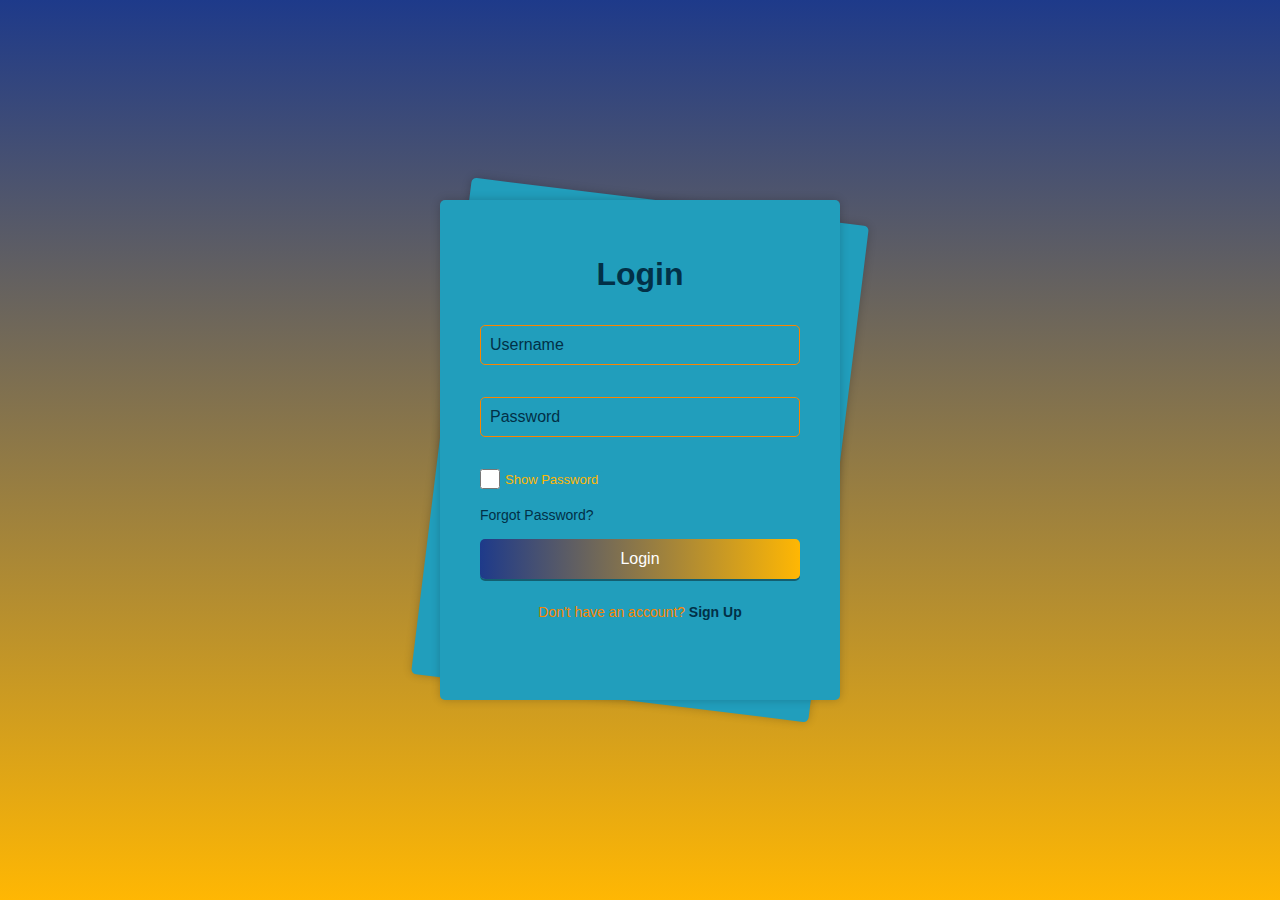
<file: SignIn.html>
<!DOCTYPE html>
<html lang="en">
<head>
    <meta charset="UTF-8">
    <meta name="viewport" content="width=device-width, initial-scale=1.0">
    <title>Document</title>
    <link rel="stylesheet" href="SignInStyle.css">
</head>
<body>
    <div class="wrapper">
       

        <div class="form-wrapper sign-up">
            <form action="#">
                <h2>Sign Up</h2>
                <div class="input-group">
                    <input type="text" required>
                    <label for="">Username</label>
                </div>
                <div class="input-group">
                    <input type="email" required>
                    <label for="">Email</label>
                </div>
                <div class="input-group">
                    <input type="password" class="password-signup" required>
                    <label for="">Password</label>
                </div>

                <div class="input-group checkbox">
                    <input type="checkbox" id="showPasswordSignUp">
                    <label  class="checkbox-label"  for="showPasswordSignUp">Show Password</label>
                </div>
               
                <button type="submit" class="btn">Sign Up</button>
                <div class="sign-link">
                    <p>Already have an account? <a href="#" class="signIn-link">Sign In</a></p>
                </div>
            </form>
        </div>

        <div class="form-wrapper sign-in">
            <form action="#">
                <h2>Login</h2>
                <div class="input-group">
                    <input type="text" required>
                    <label for="">Username</label>
                </div>
                <div class="input-group">
                    <input type="password"  class="password-signin" required>
                    <label for="">Password</label>
                </div>

                <div class="input-group checkbox">
                    <input type="checkbox" id="showPasswordSignIn">
                    <label class="checkbox-label" for="showPasswordSignIn">Show Password</label>
                </div>

                <div class="forget-pass">
                    <a href="#">Forgot Password?</a>
                </div>
                <button type="submit" class="btn">Login</button>
                <div class="sign-link">
                    <p>Don't have an account? <a href="#" class="signUp-link">Sign Up</a></p>
                </div>
            </form>
        </div>
        
    </div>

    <script src="SignInScript.js"></script>
</body>
</html>
</file>
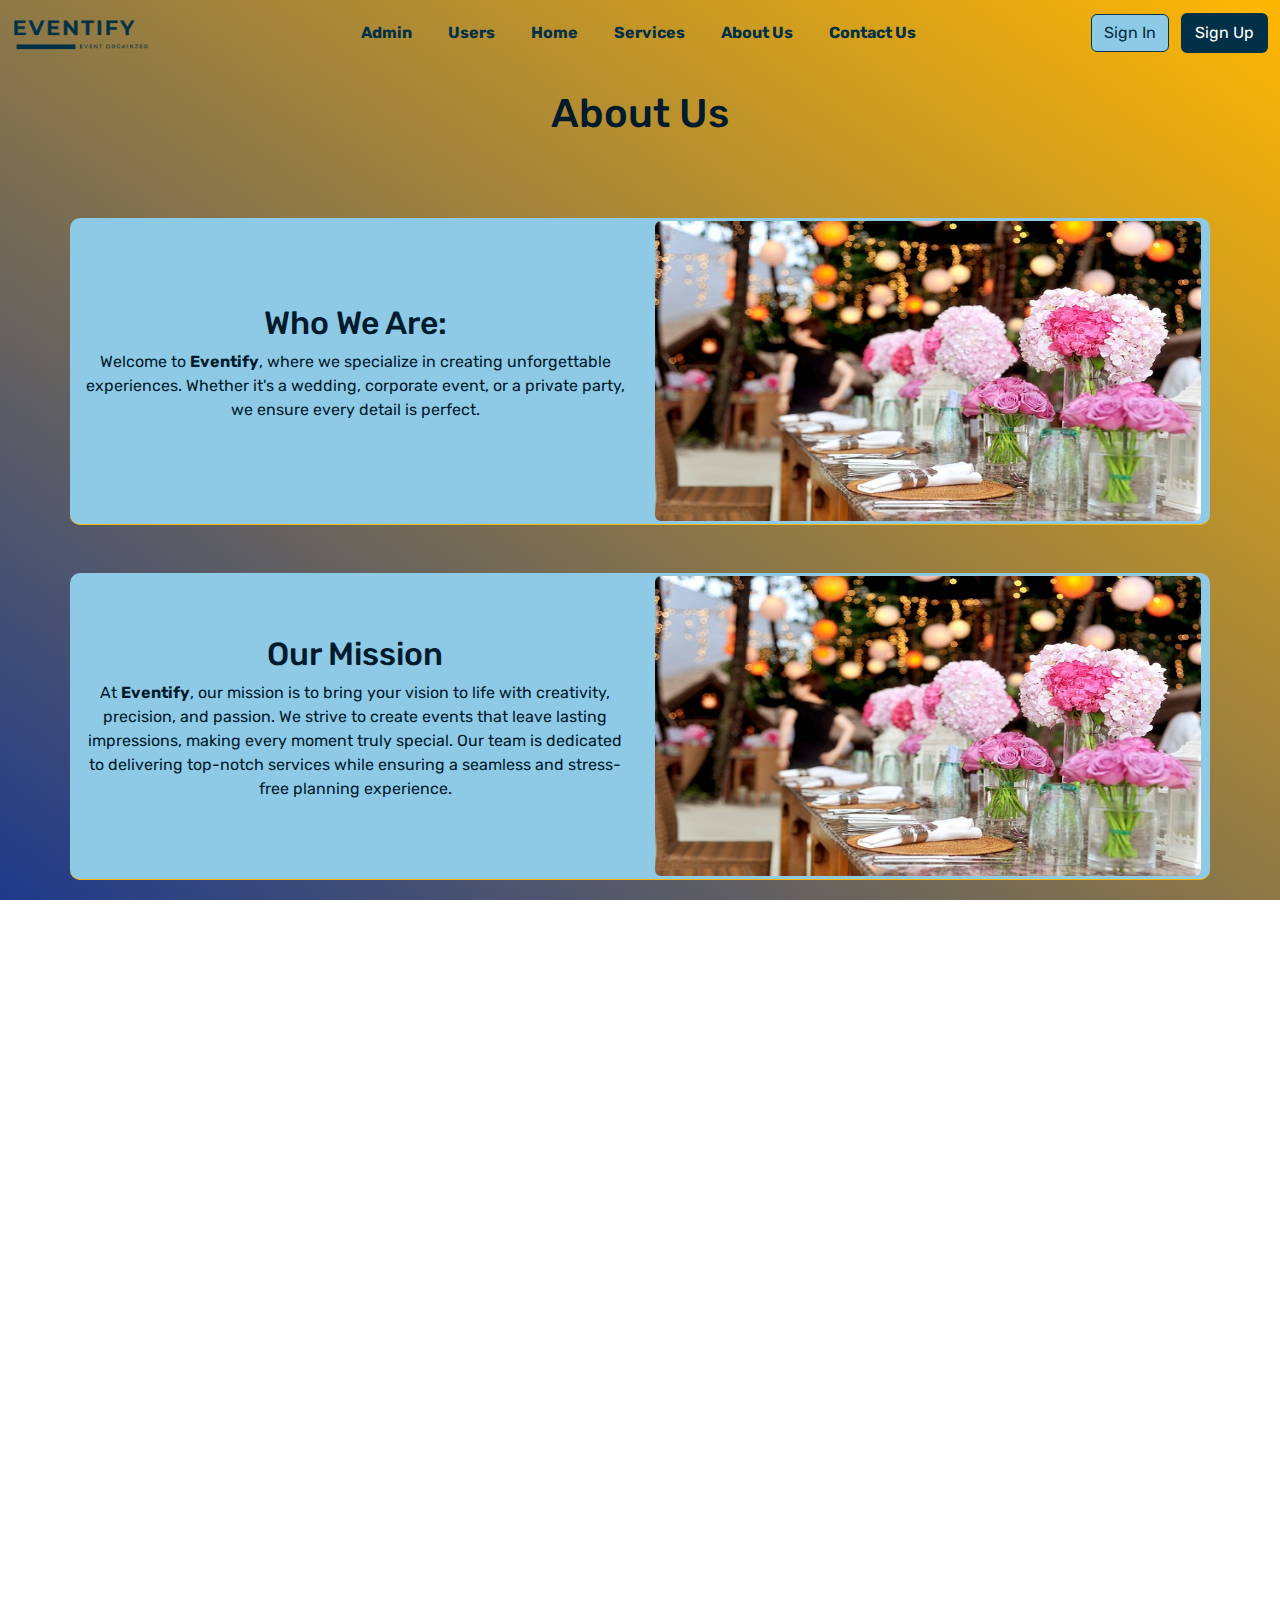
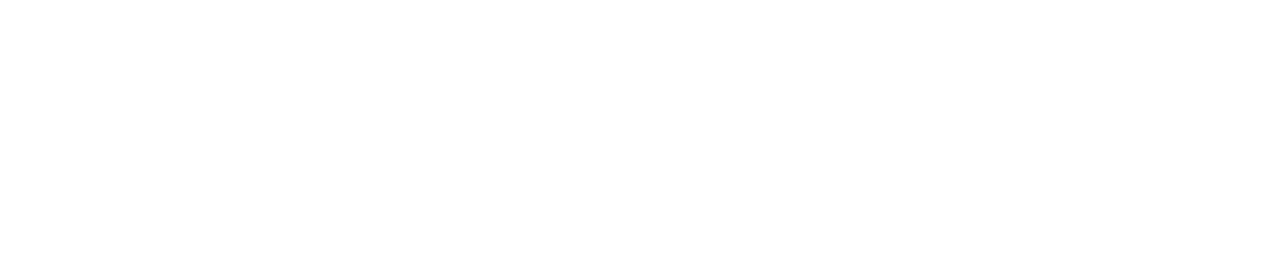
<file: About Us/aboutUs.html>
<!DOCTYPE html>
<html lang="en">
<head>
    <meta charset="UTF-8">
    <meta name="viewport" content="width=device-width, initial-scale=1.0">
    <title>About Us</title>
    <link rel="stylesheet" href="https://fonts.googleapis.com/css?family=Sofia">
    <link href="https://fonts.googleapis.com/css2?family=Rubik:wght@400;500;700&display=swap" rel="stylesheet">
    <link href="https://cdn.jsdelivr.net/npm/bootstrap@5.3.0/dist/css/bootstrap.min.css" rel="stylesheet">
    <link rel="stylesheet" href="/About Us/aboutUs.css">
    
</head>
<body>

    <nav class="navbar navbar-expand-lg custom-navbar">
        <div class="container-fluid">
            <!-- Logo -->
            <a class="navbar-brand" href="#">
                <img src="/images/logo-removebg-preview.png" alt="Logo" class="img-fluid nav_logo" style="max-height: 50px;">
            </a>
    
            <!-- Toggle Button -->
            <button class="navbar-toggler" type="button" data-bs-toggle="collapse" data-bs-target="#navbarNav">
                <span class="navbar-toggler-icon"></span>
            </button>
    
            <!-- Navbar Content -->
            <div class="collapse navbar-collapse" id="navbarNav">
                <ul class="navbar-nav mx-auto">  <!-- Centering Links -->
                    <li class="nav-item"><a class="nav-link" href="/Admin/admin.html">Admin</a></li>
                    <li class="nav-item"><a class="nav-link" href="#">Users</a></li>
                    <li class="nav-item"><a class="nav-link" href="/Homepage/index.html">Home</a></li>
                    <li class="nav-item"><a class="nav-link" href="#">Services</a></li>
                    <li class="nav-item"><a class="nav-link" href="/About Us/aboutUs.html">About Us</a></li>
                    <li class="nav-item"><a class="nav-link" href="/Contact us/contactUS.html">Contact Us</a></li>
                </ul>
    
                <!-- Buttons -->
                <div>
                    <a href="/Sign-in/SignIn.html#sign-in" class="btn custom-btn-1 me-2">Sign In</a>
                    <a href="/Sign-in/SignIn.html#sign-up" class="btn custom-btn-2">Sign Up</a>
                </div>
            </div>
        </div>
    </nav>


    <header class="text-center py-4">
        <h1>About Us</h1>
    </header>
    
    <section class="container my-5">
        <div class="row align-items-center text-center">
            <div class="col-md-6 ">
                <h2>Who We Are:</h2>
                <p>Welcome to <strong>Eventify</strong>, where we specialize in creating unforgettable experiences. Whether it's a wedding, corporate event, or a private party, we ensure every detail is perfect.</p>
            </div>
            <div class="col-md-6 ">
                <img src="/images/event planner about us.jpg" alt="Event Planning" class="img-fluid rounded img">
            </div>
        </div>
    </section>


    <section class="container my-5 text-center">
        <div class="row align-items-center text-center">
            <div class="col-md-6 ">
                <h2>Our Mission</h2>
                <p>At <strong>Eventify</strong>, our mission is to bring your vision to life with creativity, precision, and passion. We strive to create events that leave lasting impressions, making every moment truly special. Our team is dedicated to delivering top-notch services while ensuring a seamless and stress-free planning experience.</p>
            </div>

            <div class="col-md-6 ">
                <img src="/images/event planner about us.jpg" alt="Event Planning" class="img-fluid rounded img">
            </div>
        </div>
    </section>
    
    <section class="py-5">
        <div class="container text-center">
            <h2>Our Services</h2>
            <div class="row mt-4">
                <div class="col-md-4">
                    <h4>Weddings</h4>
                    <p>We create dream weddings with elegant decor and seamless planning.</p>
                </div>
                <div class="col-md-4">
                    <h4>Corporate Events</h4>
                    <p>Professional and engaging corporate event management services.</p>
                </div>
                <div class="col-md-4">
                    <h4>Private Parties</h4>
                    <p>From birthdays to anniversaries, we make every moment special.</p>
                </div>
            </div>
        </div>
    </section>
    
    <section class="container my-5 text-center">
        <h2>Meet Our Team</h2>
        <div class="row mt-4">
            <div class="col-md-4 team-member">
                <img src="/images/founder.jpg" class="img-fluid rounded-circle" alt="Founder">
                <h4>Jack</h4>
                <p>Founder & Lead Planner</p>
            </div>
            <div class="col-md-4 team-member">
                <img src="/images/director.jpg" class="img-fluid rounded-circle" alt="Creative Director">
                <h4>Jane Doe</h4>
                <p>Creative Director</p>
            </div>
            <div class="col-md-4 team-member">
                <img src="/images/head.jpg" class="img-fluid rounded-circle" alt="Operations Head">
                <h4>John Smith</h4>
                <p>Operations Head</p>
            </div>
        </div>
    </section>
    
    


    <footer class="footer">
        <div class="footer-container">
            <div class="footer-section about">
                <h2>About Us</h2>
                <p>We provide top-notch event planning services to make your special moments unforgettable.</p>
            </div>
            <div class="footer-section quick-links">
                <h2>Quick Links</h2>
                <ul>
                    <li><a href="/Homepage/index.html">Home</a></li>
                    <li><a href="#">Services</a></li>
                    <li><a href="/Contact us/contactUS.html">Contact</a></li>
                </ul>
            </div>
            <div class="footer-section contact">
                <h2>Contact Us</h2>
                <p>Email: info@yourevent.com</p>
                <p>Phone: +123 456 789</p>
                <p>Location: Your City, Country</p>
            </div>
            <div class="footer-section social footer-links">
                <h2 >Follow Us</h2>
                <a href="#"><img src="/images/el--facebook.png" alt="Facebook"></a>
                <a href="#"><img src="/images/line-md--twitter-x-alt.png" alt="Twitter"></a>
                <a href="#"><img src="/images/ri--instagram-line.png" alt="Instagram"></a>
                <a href="#"><img src="/images/teenyicons--linkedin-outline.png" alt="LinkedIn"></a>
            </div>
        </div>
        <div class="footer-bottom">
            <p>&copy; 2025 Your Event | All Rights Reserved.</p>
        </div>
    </footer>


    
    <script src="https://cdn.jsdelivr.net/npm/bootstrap@5.3.0/dist/js/bootstrap.bundle.min.js"></script>
</body>
</html>
</file>
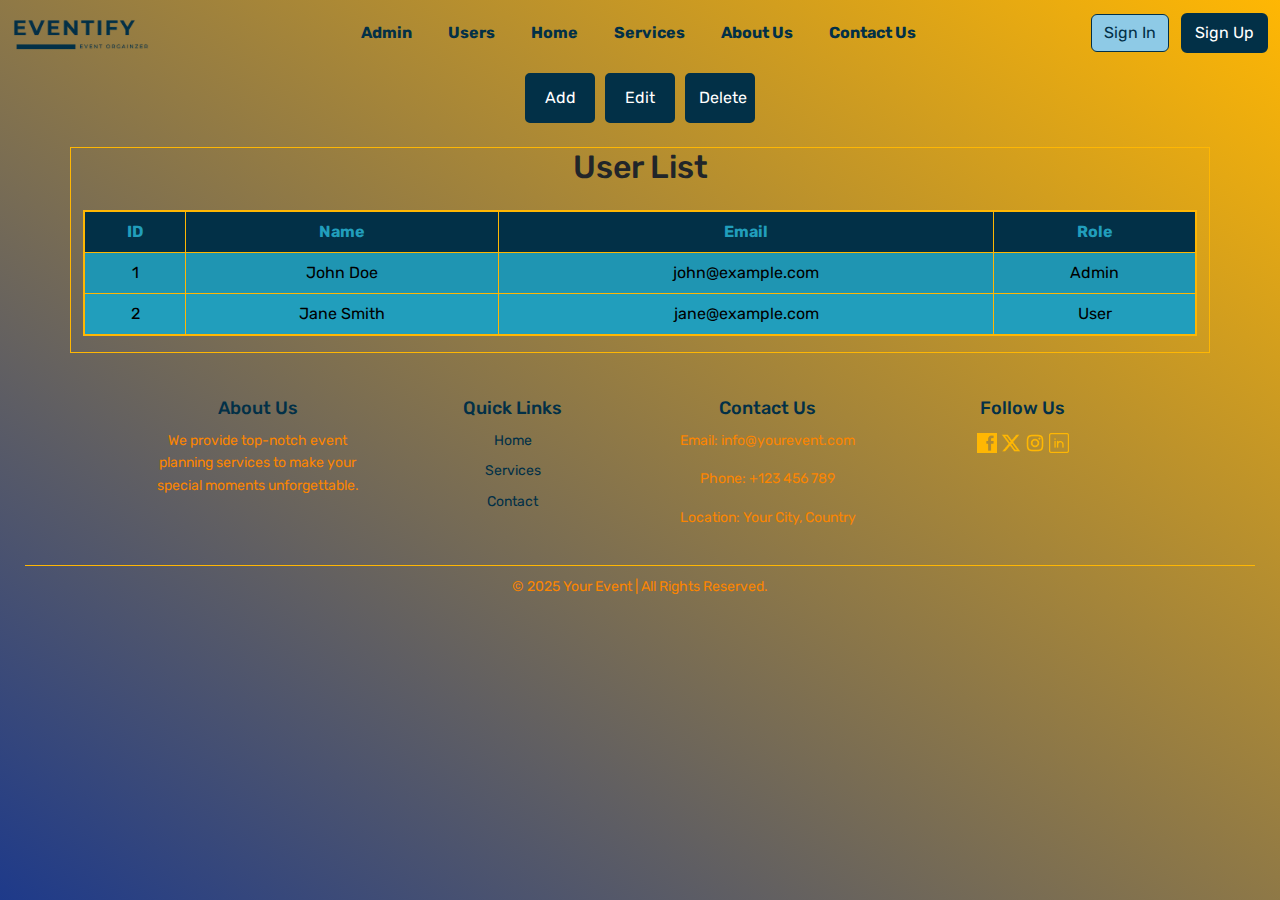
<file: Admin/admin.html>
<!DOCTYPE html>
<html lang="en">
<head>
    <meta charset="UTF-8">
    <meta name="viewport" content="width=device-width, initial-scale=1.0">
    <title>Admin</title>
    <link rel="stylesheet" href="https://fonts.googleapis.com/css?family=Sofia">
    <link href="https://fonts.googleapis.com/css2?family=Rubik:wght@400;500;700&display=swap" rel="stylesheet">
    <link href="https://cdn.jsdelivr.net/npm/bootstrap@5.3.0/dist/css/bootstrap.min.css" rel="stylesheet">
    <link rel="stylesheet" href="/Admin/adminStyle.css">
</head>
<body>
    <nav class="navbar navbar-expand-lg custom-navbar">
        <div class="container-fluid">
            <!-- Logo -->
            <a class="navbar-brand" href="#">
                <img src="/images/logo-removebg-preview.png" alt="Logo" class="img-fluid nav_logo" style="max-height: 50px;">
            </a>
    
            <!-- Toggle Button -->
            <button class="navbar-toggler" type="button" data-bs-toggle="collapse" data-bs-target="#navbarNav">
                <span class="navbar-toggler-icon"></span>
            </button>
    
            <!-- Navbar Content -->
            <div class="collapse navbar-collapse" id="navbarNav">
                <ul class="navbar-nav mx-auto">  <!-- Centering Links -->
                    <li class="nav-item"><a class="nav-link" href="/Admin/admin.html">Admin</a></li>
                    <li class="nav-item"><a class="nav-link" href="#">Users</a></li>
                    <li class="nav-item"><a class="nav-link" href="/Homepage/index.html">Home</a></li>
                    <li class="nav-item"><a class="nav-link" href="#">Services</a></li>
                    <li class="nav-item"><a class="nav-link" href="/About Us/aboutUs.html">About Us</a></li>
                    <li class="nav-item"><a class="nav-link" href="/Contact us/contactUS.html">Contact Us</a></li>
                </ul>
    
                <!-- Buttons -->
                <div>
                    <a href="/Sign-in/SignIn.html#sign-in" class="btn custom-btn-1 me-2">Sign In</a>
                    <a href="/Sign-in/SignIn.html#sign-up" class="btn custom-btn-2">Sign Up</a>
                </div>
            </div>
        </div>
    </nav>

    <div class="buttons">
        <button class="addUser btn btn-primary" data-bs-toggle="modal" data-bs-target="#addUserModal">Add</button>
        <button class="addUser btn btn-primary" data-bs-toggle="modal" data-bs-target="#editUserModal">Edit</button>
        <button class="addUser btn btn-primary" data-bs-toggle="modal" data-bs-target="#deleteUserModal">Delete</button>
    </div>
    <div class="container mt-4">
        <h2 class="text-center mb-4">User List</h2>
        <div class="table-responsive">
            <table class="table table-bordered table-striped text-center">
                <thead>
                    <tr>
                        <th>ID</th>
                        <th>Name</th>
                        <th>Email</th>
                        <th>Role</th>
                    </tr>
                </thead>
                <tbody>
                    <tr>
                        <td>1</td>
                        <td>John Doe</td>
                        <td>john@example.com</td>
                        <td>Admin</td>
                    </tr>
                    <tr>
                        <td>2</td>
                        <td>Jane Smith</td>
                        <td>jane@example.com</td>
                        <td>User</td>
                    </tr>
                </tbody>
            </table>
        </div>
    </div>
    


    <!-- Bootstrap Modal -->
    <div class="modal fade" id="addUserModal" tabindex="-1" aria-labelledby="addUserModalLabel" aria-hidden="true">
        <div class="modal-dialog">
            <div class="modal-content">
                <div class="modal-header">
                    <h5 class="modal-title" id="addUserModalLabel">Add User</h5>
                    <button type="button" class="btn-close" data-bs-dismiss="modal" aria-label="Close"></button>
                </div>
                <div class="modal-body">
                    <form>
                        <div class="mb-3">
                            <label for="name" class="form-label">Name</label>
                            <input type="text" class="form-control" id="name" required>
                        </div>
                        <div class="mb-3">
                            <label for="email" class="form-label">Email</label>
                            <input type="email" class="form-control" id="email" required>
                        </div>
                        <div class="mb-3">
                            <label for="role" class="form-label">Role</label>
                            <input type="text" class="form-control" id="role" required>
                        </div>
                        <button type="submit" class="btn btn-success w-100">Submit</button>
                    </form>
                </div>
            </div>
        </div>
    </div>


    <div class="modal fade" id="editUserModal" tabindex="-1" aria-labelledby="addUserModalLabel" aria-hidden="true">
        <div class="modal-dialog">
            <div class="modal-content">
                <div class="modal-header">
                    <h5 class="modal-title" id="addUserModalLabel">Edit User</h5>
                    <button type="button" class="btn-close" data-bs-dismiss="modal" aria-label="Close"></button>
                </div>
                <div class="modal-body">
                    <form>
                        <div class="mb-3">
                            <label for="name" class="form-label">Name</label>
                            <input type="text" class="form-control" id="name" required>
                        </div>
                        <div class="mb-3">
                            <label for="email" class="form-label">Email</label>
                            <input type="email" class="form-control" id="email" required>
                        </div>
                        <div class="mb-3">
                            <label for="role" class="form-label">Role</label>
                            <input type="text" class="form-control" id="role" required>
                        </div>
                        <button type="submit" class="btn btn-success w-100">Submit</button>
                    </form>
                </div>
            </div>
        </div>
    </div>


    
    <div class="modal fade" id="deleteUserModal" tabindex="-1" aria-labelledby="deleteUserModalLabel" aria-hidden="true">
        <div class="modal-dialog">
            <div class="modal-content">
                <div class="modal-header">
                    <h5 class="modal-title" id="deleteUserModalLabel">Delete User</h5>
                    <button type="button" class="btn-close" data-bs-dismiss="modal" aria-label="Close"></button>
                </div>
                <div class="modal-body">
                    <form>
                        <div class="mb-3">
                            <label for="userId" class="form-label">User ID</label>
                            <input type="text" class="form-control" id="userId" required>
                        </div>
                        <button type="submit" class="btn btn-danger w-100">Delete</button>
                    </form>
                </div>
            </div>
        </div>
    </div>





    <footer class="footer">
        <div class="footer-container">
            <div class="footer-section about">
                <h2>About Us</h2>
                <p>We provide top-notch event planning services to make your special moments unforgettable.</p>
            </div>
            <div class="footer-section quick-links">
                <h2>Quick Links</h2>
                <ul>
                    <li><a href="/Homepage/index.html">Home</a></li>
                    <li><a href="#">Services</a></li>
                    <li><a href="/Contact us/contactUS.html">Contact</a></li>
                </ul>
            </div>
            <div class="footer-section contact">
                <h2>Contact Us</h2>
                <p>Email: info@yourevent.com</p>
                <p>Phone: +123 456 789</p>
                <p>Location: Your City, Country</p>
            </div>
            <div class="footer-section social footer-links">
                <h2 >Follow Us</h2>
                <a href="#"><img src="/images/el--facebook.png" alt="Facebook"></a>
                <a href="#"><img src="/images/line-md--twitter-x-alt.png" alt="Twitter"></a>
                <a href="#"><img src="/images/ri--instagram-line.png" alt="Instagram"></a>
                <a href="#"><img src="/images/teenyicons--linkedin-outline.png" alt="LinkedIn"></a>
            </div>
        </div>
        <div class="footer-bottom">
            <p>&copy; 2025 Your Event | All Rights Reserved.</p>
        </div>
    </footer>


    <script src="https://cdn.jsdelivr.net/npm/bootstrap@5.3.0/dist/js/bootstrap.bundle.min.js"></script>

</body>
</html>
</file>
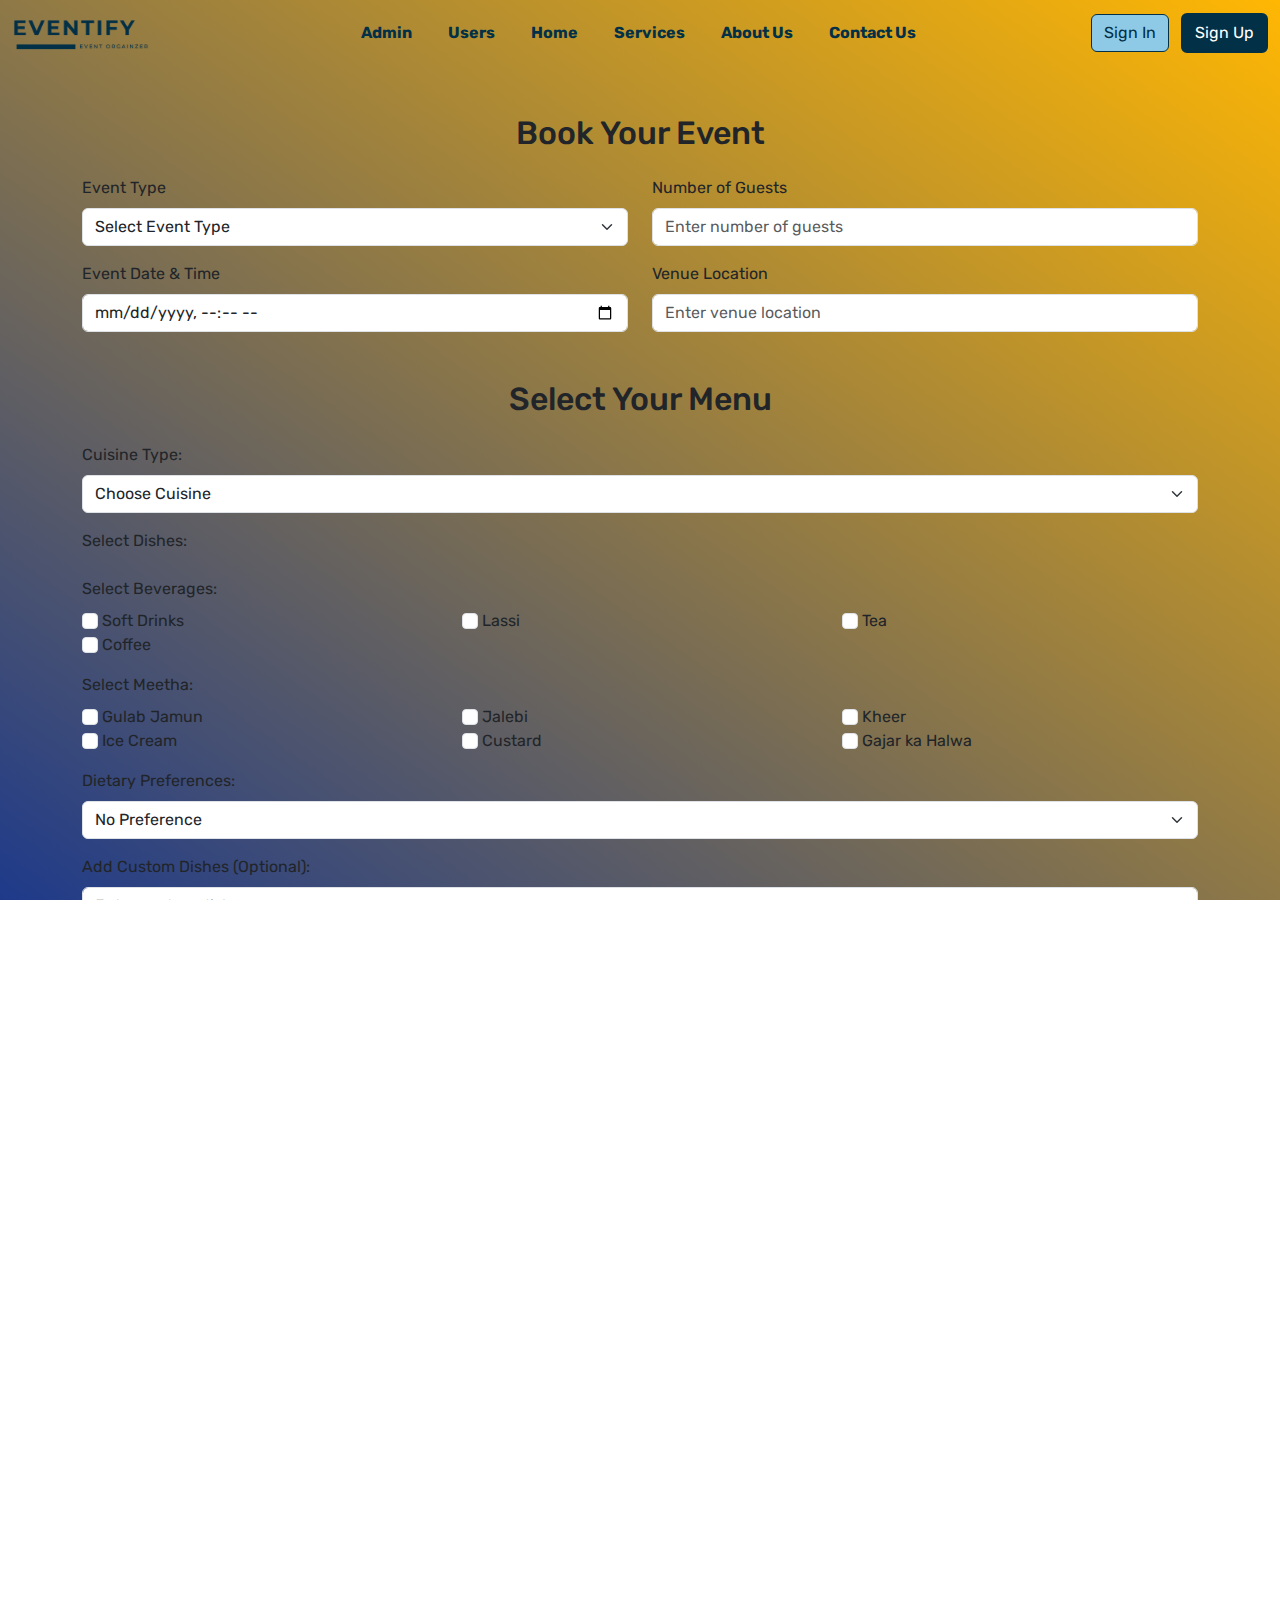
<file: Booking/booking.html>
<!DOCTYPE html>
<html lang="en">
<head>
    <meta charset="UTF-8">
    <meta name="viewport" content="width=device-width, initial-scale=1.0">
    <title>Booking</title>
    <link rel="stylesheet" href="https://fonts.googleapis.com/css?family=Sofia">
    <link href="https://fonts.googleapis.com/css2?family=Rubik:wght@400;500;700&display=swap" rel="stylesheet">
    <link href="https://cdn.jsdelivr.net/npm/bootstrap@5.3.0/dist/css/bootstrap.min.css" rel="stylesheet">
    <link rel="stylesheet" href="booking.css">
</head>
<body>
    <nav class="navbar navbar-expand-lg custom-navbar">
        <div class="container-fluid">
            <!-- Logo -->
            <a class="navbar-brand" href="#">
                <img src="/images/logo-removebg-preview.png" alt="Logo" class="img-fluid nav_logo" style="max-height: 50px;">
            </a>
    
            <!-- Toggle Button -->
            <button class="navbar-toggler" type="button" data-bs-toggle="collapse" data-bs-target="#navbarNav">
                <span class="navbar-toggler-icon"></span>
            </button>
    
            <!-- Navbar Content -->
            <div class="collapse navbar-collapse" id="navbarNav">
                <ul class="navbar-nav mx-auto">  <!-- Centering Links -->
                    <li class="nav-item"><a class="nav-link" href="/Admin/admin.html">Admin</a></li>
                    <li class="nav-item"><a class="nav-link" href="#">Users</a></li>
                    <li class="nav-item"><a class="nav-link" href="/Homepage/index.html">Home</a></li>
                    <li class="nav-item"><a class="nav-link" href="#">Services</a></li>
                    <li class="nav-item"><a class="nav-link" href="/About Us/aboutUs.html">About Us</a></li>
                    <li class="nav-item"><a class="nav-link" href="/Contact us/contactUS.html">Contact Us</a></li>
                </ul>
    
                <!-- Buttons -->
                <div>
                    <a href="/Sign-in/SignIn.html#sign-in" class="btn custom-btn-1 me-2">Sign In</a>
                    <a href="/Sign-in/SignIn.html#sign-up" class="btn custom-btn-2">Sign Up</a>
                </div>
            </div>
        </div>
    </nav>


    <section class="container my-5">
        <h2 class="text-center mb-4">Book Your Event</h2>
        <form>
            <div class="row mb-3">
                <!-- Event Type -->
                <div class="col-md-6">
                    <label for="eventType" class="form-label">Event Type</label>
                    <select class="form-select" id="eventType" required>
                        <option value="" selected disabled>Select Event Type</option>
                        <option value="wedding">Wedding</option>
                        <option value="birthday">Birthday Party</option>
                        <option value="corporate">Corporate Event</option>
                        <option value="concert">Concert</option>
                    </select>
                </div>
                
                <!-- Number of Guests -->
                <div class="col-md-6">
                    <label for="guests" class="form-label">Number of Guests</label>
                    <input type="number" class="form-control" id="guests" placeholder="Enter number of guests" required>
                </div>
            </div>
    
            <div class="row mb-3">
                <!-- Date & Time -->
                <div class="col-md-6">
                    <label for="eventDate" class="form-label">Event Date & Time</label>
                    <input type="datetime-local" class="form-control" id="eventDate" required>
                </div>
    
                <!-- Venue Location -->
                <div class="col-md-6">
                    <label for="venue" class="form-label">Venue Location</label>
                    <input type="text" class="form-control" id="venue" placeholder="Enter venue location" required>
                </div>
            </div>
        </form>
    </section>
    

    <section class="container my-5">
        <h2 class="text-center mb-4">Select Your Menu</h2>
    
        <!-- Cuisine Type Selection -->
        <div class="mb-3">
            <label for="cuisineType" class="form-label">Cuisine Type:</label>
            <select id="cuisineType" class="form-select" onchange="updateMenuOptions()">
                <option value="">Choose Cuisine</option>
                <option value="pakistani">Pakistani</option>
                <option value="continental">Continental</option>
                <option value="bbq">BBQ</option>
                <option value="fast-food">Fast Food</option>
            </select>
        </div>
    
        <!-- Dish Selection Grid (3 Columns) -->
        <div class="mb-3">
            <label class="form-label">Select Dishes:</label>
            <div id="dishOptions" class="row"></div>
        </div>
    
        <!-- Beverages Selection (3 Columns) -->
        <div class="mb-3">
            <label class="form-label">Select Beverages:</label>
            <div class="row">
                <div class="col-md-4">
                    <input type="checkbox" class="form-check-input" id="softDrinks">
                    <label class="form-check-label" for="softDrinks">Soft Drinks</label>
                </div>
                <div class="col-md-4">
                    <input type="checkbox" class="form-check-input" id="lassi">
                    <label class="form-check-label" for="lassi">Lassi</label>
                </div>
                <div class="col-md-4">
                    <input type="checkbox" class="form-check-input" id="tea">
                    <label class="form-check-label" for="tea">Tea</label>
                </div>
                <div class="col-md-4">
                    <input type="checkbox" class="form-check-input" id="coffee">
                    <label class="form-check-label" for="coffee">Coffee</label>
                </div>
            </div>
        </div>
    
        <!-- Meetha (Desserts) Selection (3 Columns) -->
        <div class="mb-3">
            <label class="form-label">Select Meetha:</label>
            <div class="row">
                <div class="col-md-4">
                    <input type="checkbox" class="form-check-input" id="gulabJamun">
                    <label class="form-check-label" for="gulabJamun">Gulab Jamun</label>
                </div>
                <div class="col-md-4">
                    <input type="checkbox" class="form-check-input" id="jalebi">
                    <label class="form-check-label" for="jalebi">Jalebi</label>
                </div>
                <div class="col-md-4">
                    <input type="checkbox" class="form-check-input" id="kheer">
                    <label class="form-check-label" for="kheer">Kheer</label>
                </div>
                <div class="col-md-4">
                    <input type="checkbox" class="form-check-input" id="iceCream">
                    <label class="form-check-label" for="iceCream">Ice Cream</label>
                </div>
                <div class="col-md-4">
                    <input type="checkbox" class="form-check-input" id="custard">
                    <label class="form-check-label" for="custard">Custard</label>
                </div>
                <div class="col-md-4">
                    <input type="checkbox" class="form-check-input" id="gajarKaHalwa">
                    <label class="form-check-label" for="gajarKaHalwa">Gajar ka Halwa</label>
                </div>
            </div>
        </div>
    
        <!-- Dietary Preferences -->
        <div class="mb-3">
            <label class="form-label">Dietary Preferences:</label>
            <select id="dietaryPreferences" class="form-select">
                <option value="none">No Preference</option>
                <option value="veg">Vegetarian</option>
                <option value="non-veg">Non-Vegetarian</option>
                <option value="halal">Halal</option>
            </select>
        </div>
    
        <!-- Custom Menu Input -->
        <div class="mb-3">
            <label for="customMenu" class="form-label">Add Custom Dishes (Optional):</label>
            <input type="text" id="customMenu" class="form-control" placeholder="Enter custom dish...">
        </div>
    
    </section>
    

    <section class="container my-5">
        <h2 class="text-center mb-4">Seating Arrangement</h2>
    
        <!-- Male & Female Guest Count -->
        <div class="row mb-3">
            <div class="col-md-6">
                <label for="maleCount" class="form-label">Male Guests:</label>
                <input type="number" id="maleCount" class="form-control" min="0" placeholder="Enter number of male guests">
            </div>
            <div class="col-md-6">
                <label for="femaleCount" class="form-label">Female Guests:</label>
                <input type="number" id="femaleCount" class="form-control" min="0" placeholder="Enter number of female guests">
            </div>
        </div>
    
        <!-- Seating Layout Selection -->
        <div class="mb-3">
            <label class="form-label">Seating Layout:</label>
            <div class="row">
                <div class="col-md-4">
                    <input type="radio" class="form-check-input" name="seatingLayout" id="roundTables">
                    <label class="form-check-label" for="roundTables">Round Tables</label>
                </div>
                <div class="col-md-4">
                    <input type="radio" class="form-check-input" name="seatingLayout" id="longTables">
                    <label class="form-check-label" for="longTables">Long Banquet Tables</label>
                </div>
                <div class="col-md-4">
                    <input type="radio" class="form-check-input" name="seatingLayout" id="stageSeating">
                    <label class="form-check-label" for="stageSeating">Stage & Audience Seating</label>
                </div>
            </div>
        </div>
    
        <!-- Special Arrangements -->
        <div class="mb-3">
            <label class="form-label">Special Arrangements:</label>
            <div class="row">
                <div class="col-md-4">
                    <input type="checkbox" class="form-check-input" id="vipArea">
                    <label class="form-check-label" for="vipArea">VIP Area</label>
                </div>
                <div class="col-md-4">
                    <input type="checkbox" class="form-check-input" id="familyArea">
                    <label class="form-check-label" for="familyArea">Family Section</label>
                </div>
                <div class="col-md-4">
                    <input type="checkbox" class="form-check-input" id="kidsZone">
                    <label class="form-check-label" for="kidsZone">Kids Zone</label>
                </div>
            </div>
        </div>
    
    </section>
    
   
    

    <footer class="footer">
        <div class="footer-container">
            <div class="footer-section about">
                <h2>About Us</h2>
                <p>We provide top-notch event planning services to make your special moments unforgettable.</p>
            </div>
            <div class="footer-section quick-links">
                <h2>Quick Links</h2>
                <ul>
                    <li><a href="/Homepage/index.html">Home</a></li>
                    <li><a href="#">Services</a></li>
                    <li><a href="/Contact us/contactUS.html">Contact</a></li>
                </ul>
            </div>
            <div class="footer-section contact">
                <h2>Contact Us</h2>
                <p>Email: info@yourevent.com</p>
                <p>Phone: +123 456 789</p>
                <p>Location: Your City, Country</p>
            </div>
            <div class="footer-section social footer-links">
                <h2 >Follow Us</h2>
                <a href="#"><img src="/images/el--facebook.png" alt="Facebook"></a>
                <a href="#"><img src="/images/line-md--twitter-x-alt.png" alt="Twitter"></a>
                <a href="#"><img src="/images/ri--instagram-line.png" alt="Instagram"></a>
                <a href="#"><img src="/images/teenyicons--linkedin-outline.png" alt="LinkedIn"></a>
            </div>
        </div>
        <div class="footer-bottom">
            <p>&copy; 2025 Your Event | All Rights Reserved.</p>
        </div>
    </footer>


    <!-- Bootstrap JS -->
    <script src="https://cdn.jsdelivr.net/npm/bootstrap@5.3.0/dist/js/bootstrap.bundle.min.js"></script>
     <!-- JavaScript to Change Dishes Based on Cuisine -->
     <script>
        function updateMenuOptions() {
            const cuisine = document.getElementById("cuisineType").value;
            const dishOptionsDiv = document.getElementById("dishOptions");
            dishOptionsDiv.innerHTML = ""; // Clear previous options
    
            let dishes = [];
    
            if (cuisine === "pakistani") {
                dishes = ["Biryani", "Qorma", "Nihari", "Karahi", "Paya", "Haleem" ,"Fish" , "Chicken Pakora" ];
            } else if (cuisine === "continental") {
                dishes = ["Pasta", "Steak", "Grilled Chicken", "Salad", "Lasagna", "Soup"];
            } else if (cuisine === "bbq") {
                dishes = ["Tikka", "Malai Boti", "Seekh Kebab", "Chapli Kebab", "Behari Boti", "Grilled Fish"];
            } else if (cuisine === "fast-food") {
                dishes = ["Burger", "Pizza", "Fries", "Shawarma", "Hot Dog", "Sandwich"];
            }
    
            dishes.forEach(dish => {
                const col = document.createElement("div");
                col.className = "col-md-4 mb-2"; // 3 items per row
    
                const checkbox = document.createElement("input");
                checkbox.type = "checkbox";
                checkbox.className = "form-check-input";
                checkbox.id = dish.toLowerCase().replace(" ", "-");
    
                const label = document.createElement("label");
                label.className = "form-check-label ms-2";
                label.htmlFor = checkbox.id;
                label.textContent = dish;
    
                col.appendChild(checkbox);
                col.appendChild(label);
    
                dishOptionsDiv.appendChild(col);
            });
        }
    </script>
</body>
</html>
</file>
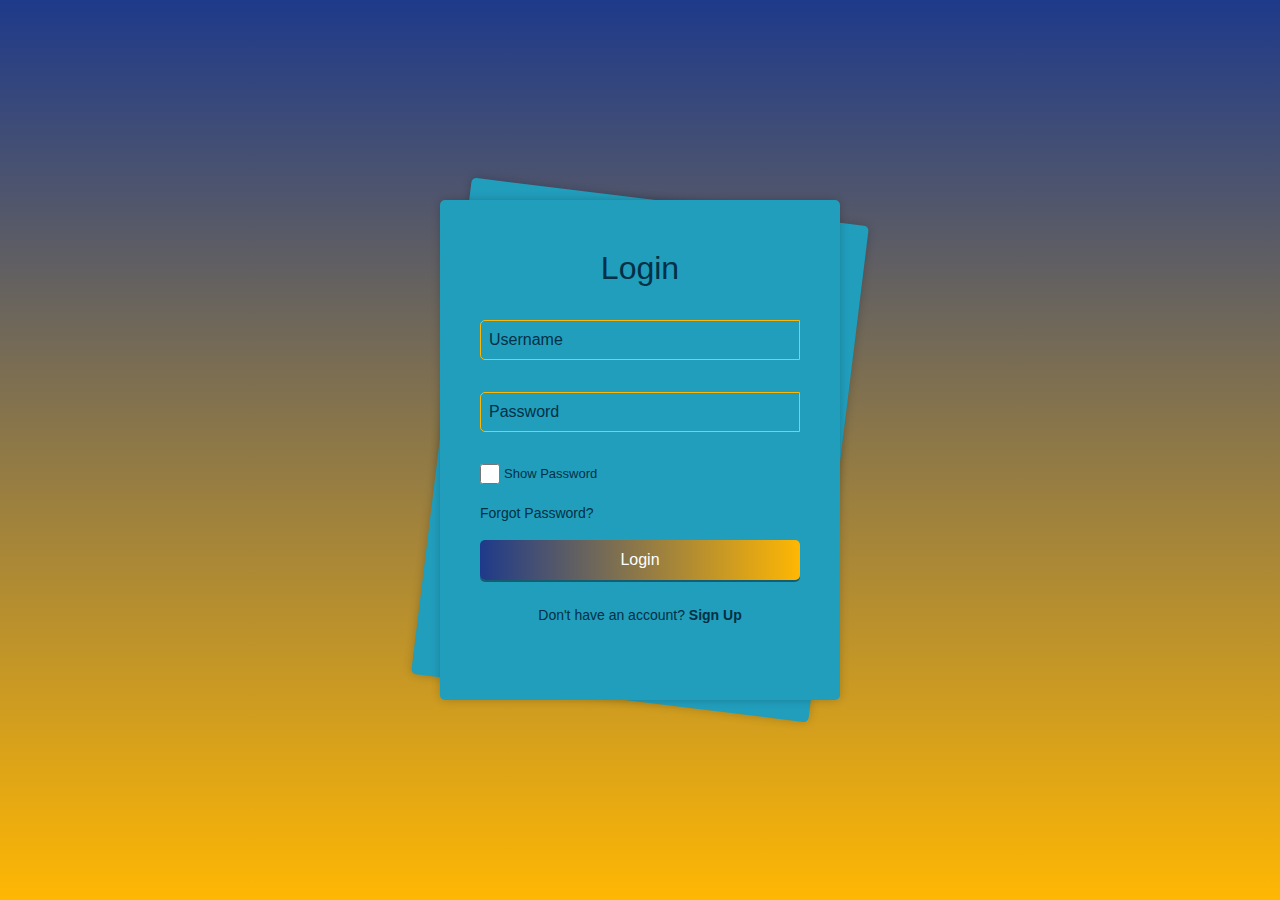
<file: Sign-in/SignIn.html>
<!DOCTYPE html>
<html lang="en">
<head>
    <meta charset="UTF-8">
    <meta name="viewport" content="width=device-width, initial-scale=1.0">
    <title>Login & Signup</title>
    <link href="https://cdn.jsdelivr.net/npm/bootstrap@5.3.0/dist/css/bootstrap.min.css" rel="stylesheet">
    <link rel="stylesheet" href="SignInStyle.css">
</head>
<body>
    <div class="wrapper">
        <div class="form-wrapper sign-up" id="sign-up">
            <form action="#">
                <h2>Sign Up</h2>
                <div class="input-group">
                    <input type="text" required>
                    <label for="">Username</label>
                </div>
                <div class="input-group">
                    <input type="email" required>
                    <label for="">Email</label>
                </div>
                <div class="input-group">
                    <input type="password" class="password-signup" required>
                    <label for="">Password</label>
                </div>

                <div class="input-group checkbox">
                    <input type="checkbox" id="showPasswordSignUp">
                    <label  class="checkbox-label"  for="showPasswordSignUp">Show Password</label>
                </div>
               
                <button type="submit" class="btn">Sign Up</button>
                <div class="sign-link">
                    <p>Already have an account? <a href="#" class="signIn-link">Sign In</a></p>
                </div>
            </form>
        </div>

        <div class="form-wrapper sign-in" id="sign-in">
            <form action="#">
                <h2>Login</h2>
                <div class="input-group">
                    <input type="text" required>
                    <label for="">Username</label>
                </div>
                <div class="input-group">
                    <input type="password"  class="password-signin" required>
                    <label for="">Password</label>
                </div>

                <div class="input-group checkbox">
                    <input type="checkbox" id="showPasswordSignIn">
                    <label class="checkbox-label" for="showPasswordSignIn">Show Password</label>
                </div>

                <div class="forget-pass">
                    <a href="#">Forgot Password?</a>
                </div>
                <button type="submit" class="btn">Login</button>
                <div class="sign-link">
                    <p>Don't have an account? <a href="#" class="signUp-link">Sign Up</a></p>
                </div>
            </form>
        </div>
        
    </div>

    <script src="SignInScript.js"></script>
</body>
</html>
</file>
<file: SignInStyle.css>
* {
    margin: 0;
    padding: 0;
    box-sizing: border-box;
    font-family: 'Segoe UI', Tahoma, Geneva, Verdana, sans-serif;
}

body {
    display: flex;
    justify-content: center;
    align-items: center;
    min-height: 100vh;
    background: linear-gradient(to bottom, #1E3A8A, #ffb703);
    overflow: hidden;
}

.wrapper {
    position: relative;
    width: 400px;
    height: 500px;
}

.form-wrapper {
    position: absolute;
    top: 0;
    left: 0;
    display: flex;
    justify-content: center;
    align-items: center;
    width: 100%;
    height: 100%;
    background: #219ebc;
    box-shadow: 0 0 10px rgba(0, 0, 0, 0.2);
    border-radius: 5px;
}

.wrapper.animate-signI .form-wrapper.sign-in {
    transform: rotate(7deg);
    animation: animateRotate 0.7s ease-in-out forwards;
    animation-delay: 0.3s;
}

.wrapper.animate-signIn .form-wrapper.sign-in {
    animation: animateSignIn 1.5s ease-in-out forwards;
}

@keyframes animateSignIn {
    0% {
        transform: translateX(0);
    }
    50% {
        transform: translateX(-500px);
    }
    100% {
        transform: translateX(0) rotate(7deg);
    }
}

.wrapper .form-wrapper.sign-up {
    transform: rotate(7deg);
}

.wrapper.animate-signIn .form-wrapper.sign-up {
    animation: animateRotate 0.7s ease-in-out forwards;
    animation-delay: 0.3s;
}

@keyframes animateRotate {
    0% {
        transform: rotate(7deg);
    }

    100% {
        transform: rotate(0);
        z-index: 1;
    }
}

.wrapper.animate-signUp .form-wrapper.sign-up {
    animation: animateSignUp 1.5s ease-in-out forwards;
}

@keyframes animateSignUp {
    0% {
        transform: translateX(0);
        z-index: 1;
    }
    50% {
        transform: translateX(500px);
    }
    100% {
        transform: translateX(0) rotate(7deg);
    }
}

h2 {
    font-size: 32px;
    color: #023047;
    text-align: center;
}

.input-group {
    position: relative;
    width: 320px;
    margin: 32px 0;
}

.input-group label {
    position: absolute;
    top: 50%;
    left: 5px;
    transform: translateY(-50%);
    font-size: 16px;
    color: #023047;
    padding: 0 5px;
    pointer-events: none;
    transition: 0.5s;
}

.input-group input {
    width: 100%;
    height: 40px;
    font-size: 16px;
    color: #023047;
    padding: 0 10px;
    background: transparent;
    border: 1px solid #fb8500;
    outline: none;
    border-radius: 5px;
}

.input-group input:focus ~ label,
.input-group input:valid ~ label {
    top: 0;
    font-size: 13px;
    background-color: #219ebc;
}

.forget-pass {
    margin: -15px 0 15px;
}

.forget-pass a {
    color: #023047;
    font-size: 14px;
    text-decoration: none;
}

.forget-pass a:hover {
    text-decoration: underline;
}

.btn {
    position: relative;
    top: 0;
    left: 0;
    width: 100%;
    height: 40px;
    background: linear-gradient(to right, #1E3A8A, #ffb703);
    box-shadow: 0 2px rgba(0, 0, 0, 0.4);
    font-size: 16px;
    color: #fff;
    font-weight: 500;
    cursor: pointer;
    border-radius: 5px;
    border: none;
    outline: none;
}

.sign-link {
    font-size: 14px;
    text-align: center;
    margin: 25px 0;
}

.sign-link p {
    color: #fb8500;
}

.sign-link p a {
    color: #023047;
    text-decoration: none;
    font-weight: 600;
}

.sign-link p a:hover {
    text-decoration: underline;
}


.input-group input[type="checkbox"] {
    width: 20px;
    height: 20px;
    margin-right: 10px;
    accent-color: #fb8500;
    vertical-align: middle;
    background-color: #8ecae6;
    border: 1px solid #ffb703;
}

.input-group .checkbox-label {
    font-size: 20px;
    color: #ffb703;
    left: 20px;
    margin-top: 10px;
    pointer-events: none;
    transition: 0.3s ease;
    vertical-align: middle;
}

.input-group .checkbox-label:hover {
    color: #fb8500;
}

.input-group .checkbox {
    display: flex;
    align-items: center;
    gap: 10px;
}

.input-group input[type="checkbox"]:hover {
    cursor: pointer;
}

.input-group input[type="checkbox"]:focus + label {
    color: #fb8500;
}
</file>
<file: About Us/aboutUs.css>
* {
    margin: 0;
    padding: 0;
    box-sizing: border-box;
    font-family:  'Rubik';
}

html, body {
    overflow-x: hidden;
    width: 100%;
    height: 100%;
    background: linear-gradient(to top right, #1E3A8A, #ffb703);
}
.nav_logo{
    height: 40px;
    width: auto;
}
/* Navbar Background */
.custom-navbar {
    background: transparent;
    transition: background-color 0.3s ease;
}



/* Navbar Links */
.navbar-nav .nav-link {
    position: relative;
    font-weight: bold;
    margin-left: 20px;
    color: #023047;  
    /* transition: transform 0.2s ease, color 0.3s ease; */
    transition: color 0.3s ease;
    text-decoration: none;
}

/* Hover Effect - Slightly Larger */
.navbar-nav .nav-link:hover {
    color: #011A2C;  
    transform: scale(1.05);
    background-color: #219ebc; 
    border-radius: 5px;
}

.navbar-nav .nav-link {
    transition: 0.3s ease-in-out;
}

.navbar-nav:hover .nav-link {
    filter: blur(3px); /* Blur all links */
}

.navbar-nav .nav-link:hover {
    filter: blur(0px); /* Keep hovered link clear */
    width: 100%;
}



.custom-btn-1 {
    background-color: #8ecae6 !important;  
    color:  #023047 !important;
    border: 1px solid #023047 !important;
    transition: background-color 0.3s ease, transform 0.2s ease;
}
.custom-btn-2 {
    background-color: #023047 !important;
    color: white !important;
    border: 2px solid #023047 !important;
    transition: background-color 0.3s ease, transform 0.2s ease;
}

/* Button Hover Effect */
.custom-btn-1:hover {
    background-color: #219ebc !important;
    transform: scale(1.05);
    
}
.custom-btn-2:hover {
    transform: scale(1.05);
    
}


.py-4{
    color: #011A2C;
}

.row{
    border-bottom: 1px solid #ffb703;
    border-radius: 10px;
    background-color: #8ECAE6;
}

.img{
    height: 300px;
    width: 100%;
    margin: 3px;
}

.col-md-6 h2{
    color: #011A2C;
}

.col-md-6 p{
    color: #011A2C;
}


.team-member img {
    width: 150px; 
    height: 150px; 
    object-fit: cover; 
    border-radius: 50%; 
    margin-top: 5px;
}


footer {
    background: transparent;
    color: #fb8500;
    padding: 40px 20px;
    text-align: center;
    margin: 5px;
    border-radius: 10px;
}

.footer-container {
    display: grid;
    grid-template-columns: repeat(4, 1fr);
    gap: 20px;
    max-width: 1000px;
    margin: auto;
}

.footer-section h2 {
    font-size: 18px;
    color: #023047;
    margin-bottom: 10px;
}

.footer-section p, .footer-section ul {
    font-size: 14px;
    line-height: 1.6;
    color: #fb8500;
}

.footer-section ul {
    list-style: none;
    padding: 0;
}

.footer-section ul li {
    margin-bottom: 8px;
}

.footer-section ul li a {
    color: #023047;
    text-decoration: none;
    transition: color 0.3s ease-in-out;
}

.footer-section ul li a:hover {
    color: #219ebc;
}

.footer-section .social {
    display: flex;
    flex-wrap: wrap;
    justify-content: center;
    align-items: center;
    gap: 10px;
    padding: 10px;
}

.footer-section .social a {
    flex: 0 1 40px; /* Adjusted to make icons slightly larger */
    display: flex;
    justify-content: center;
    align-items: center;
}

.footer-section .social a img {
    width: 25px;  /* Slightly increased size for better visibility */
    height: 25px;
    object-fit: contain;  /* Ensures image remains proportional */
    transition: transform 0.3s ease-in-out;
}

.footer-section .social a img:hover {
    transform: scale(1.1);  /* Hover effect to enlarge icons */
}

.footer-bottom {
    margin-top: 20px;
    border-top: 1px solid #ffb703;
    padding-top: 10px;
    font-size: 14px;
    color: #fb8500;
}
.footer-links a img {
    height: 20px;
    width: 20px;
}
.footer-links a img:hover {
    transform: scale(1.2);  /* Hover effect to enlarge icons */
   
}

/* Responsive Design */
@media (max-width: 768px) {
    .footer-container {
        grid-template-columns: repeat(2, 1fr);
    }

    .footer-section .social a {
        flex: 0 1 50px;  
    }
}

@media (max-width: 500px) {
    .footer-container {
        grid-template-columns: 1fr;
    }

    .footer-section .social a {
        flex: 0 1 60px;  
    }
}
</file>
<file: Admin/adminStyle.css>
* {
    margin: 0;
    padding: 0;
    box-sizing: border-box;
    font-family:  'Rubik';
}

html, body {
    overflow-x: hidden;
    width: 100%;
    height: 100%;
    background: linear-gradient(to top right, #1E3A8A, #ffb703);
}
.nav_logo{
    height: 40px;
    width: auto;
}
/* Navbar Background */
.custom-navbar {
    background: transparent;  /* Light blue */
    transition: background-color 0.3s ease;
}



/* Navbar Links */
.navbar-nav .nav-link {
    position: relative;
    font-weight: bold;
    margin-left: 20px;
    color: #023047;  
    /* transition: transform 0.2s ease, color 0.3s ease; */
    transition: color 0.3s ease;
    text-decoration: none;
}

/* Hover Effect - Slightly Larger */
.navbar-nav .nav-link:hover {
    color: #011A2C;  
    transform: scale(1.05);
    background-color: #219ebc; 
    border-radius: 5px;
}

.navbar-nav .nav-link {
    transition: 0.3s ease-in-out;
}

.navbar-nav:hover .nav-link {
    filter: blur(3px); /* Blur all links */
}

.navbar-nav .nav-link:hover {
    filter: blur(0px); /* Keep hovered link clear */
    width: 100%;
}



.custom-btn-1 {
    background-color: #8ecae6 !important;  
    color:  #023047 !important;
    border: 1px solid #023047 !important;
    transition: background-color 0.3s ease, transform 0.2s ease;
}
.custom-btn-2 {
    background-color: #023047 !important;
    color: white !important;
    border: 2px solid #023047 !important;
    transition: background-color 0.3s ease, transform 0.2s ease;
}

/* Button Hover Effect */
.custom-btn-1:hover {
    background-color: #219ebc !important;
    transform: scale(1.05);
    
}
.custom-btn-2:hover {
    transform: scale(1.05);
    
}

.buttons{
    display: flex;
    justify-content: center;
    height: 50px;
    width: 100%;
    gap: 10px;
    margin-top: 7px;
}

.buttons button{
    background-color: #023047 !important;  /* Dark Blue */
    color: white !important;
    border: 2px solid #023047 !important;
    transition: background-color 0.3s ease, transform 0.2s ease;
    width: 70px;
    border-radius: 5px;
}

.buttons button:hover {
    transform: scale(1.05);
    background-color: #219ebc !important;
    border: 1px solid #ffb703 !important;
}

.container{
    border: 1px solid #ffb703;
    
}

table th {
    background-color: #023047 !important;  
    color: #219ebc !important;
}

.table-bordered {
    border: 2px solid #ffb703; 
}

table td{
    background-color: #219ebc !important;
    color: #023047;
}

/* Modal Background */
.modal-content {
    background-color: #8ecae6;  /* Light blue, matching the navbar */
    border: 2px solid #ffb703;  /* Yellow border */
    border-radius: 10px;
    color: #023047;  /* Dark blue text */
    box-shadow: 0px 5px 15px rgba(0, 0, 0, 0.2);
}

/* Modal Header */
.modal-header {
    background-color: #023047;  /* Dark blue */
    color: #ffb703;  /* Yellow text */
    border-bottom: 2px solid #ffb703;
    display: flex;
    justify-content: space-between;
    align-items: center;
    padding: 15px;
}

/* Modal Title */
.modal-title {
    font-weight: bold;
    font-size: 20px;
    color: #ffb703;  /* Yellow highlight */
}

/* Close Button */
.modal-header .btn-close {
    background-color: #ffb703;
    border-radius: 50%;
    opacity: 1;
    transition: transform 0.3s ease-in-out;
}

.modal-header .btn-close:hover {
    transform: scale(1.2);
}

/* Modal Body */
.modal-body {
    background-color: #8ecae6;  /* Light blue */
    color: #023047;
    font-size: 16px;
    padding: 20px;
    border-radius: 0 0 10px 10px;
}

.modal-body input{
    background: transparent;
}

/* Modal Footer */
.modal-footer {
    background-color: #023047; 
    border-top: 2px solid #ffb703;
    padding: 15px;
    display: flex;
    justify-content: space-between;
}

/* Modal Buttons */
.modal-footer .btn {
    font-weight: bold;
    border-radius: 5px;
    padding: 10px 15px;
    background: linear-gradient(to right, #1E3A8A, #ffb703);
    transition: transform 0.2s ease-in-out, background-color 0.3s ease;
}




/* Responsive Modal */
@media (max-width: 768px) {
    .modal-content {
        width: 90%;
    }
}






footer {
    background: transparent;
    color: #fb8500;
    padding: 40px 20px;
    text-align: center;
    margin: 5px;
    border-radius: 10px;
}

.footer-container {
    display: grid;
    grid-template-columns: repeat(4, 1fr);
    gap: 20px;
    max-width: 1000px;
    margin: auto;
}

.footer-section h2 {
    font-size: 18px;
    color: #023047;
    margin-bottom: 10px;
}

.footer-section p, .footer-section ul {
    font-size: 14px;
    line-height: 1.6;
    color: #fb8500;
}

.footer-section ul {
    list-style: none;
    padding: 0;
}

.footer-section ul li {
    margin-bottom: 8px;
}

.footer-section ul li a {
    color: #023047;
    text-decoration: none;
    transition: color 0.3s ease-in-out;
}

.footer-section ul li a:hover {
    color: #219ebc;
}

.footer-section .social {
    display: flex;
    flex-wrap: wrap;
    justify-content: center;
    align-items: center;
    gap: 10px;
    padding: 10px;
}

.footer-section .social a {
    flex: 0 1 40px; /* Adjusted to make icons slightly larger */
    display: flex;
    justify-content: center;
    align-items: center;
}

.footer-section .social a img {
    width: 25px;  /* Slightly increased size for better visibility */
    height: 25px;
    object-fit: contain;  /* Ensures image remains proportional */
    transition: transform 0.3s ease-in-out;
}

.footer-section .social a img:hover {
    transform: scale(1.1);  /* Hover effect to enlarge icons */
}

.footer-bottom {
    margin-top: 20px;
    border-top: 1px solid #ffb703;
    padding-top: 10px;
    font-size: 14px;
    color: #fb8500;
}
.footer-links a img {
    height: 20px;
    width: 20px;
}
.footer-links a img:hover {
    transform: scale(1.2);  /* Hover effect to enlarge icons */
   
}

/* Responsive Design */
@media (max-width: 768px) {
    .footer-container {
        grid-template-columns: repeat(2, 1fr);
    }

    .footer-section .social a {
        flex: 0 1 50px;  
    }
}

@media (max-width: 500px) {
    .footer-container {
        grid-template-columns: 1fr;
    }

    .footer-section .social a {
        flex: 0 1 60px;  
    }
}
</file>
<file: Booking/booking.css>
* {
    margin: 0;
    padding: 0;
    box-sizing: border-box;
    font-family:  'Rubik';
}

html, body {
    overflow-x: hidden; 
    width: 100%;
    height: 100%;
    background: linear-gradient(to top right, #1E3A8A, #ffb703);


}
.nav_logo{
    height: 40px;
    width: auto;
}

.custom-navbar {
    background: transparent;  
    transition: background-color 0.3s ease;
}



/* Navbar Links */
.navbar-nav .nav-link {
    font-weight: bold;
    margin-left: 20px;
    color: #023047;  
    transition: transform 0.2s ease, color 0.3s ease;
}

/* Hover Effect - Slightly Larger */
.navbar-nav .nav-link:hover {
    color: #011A2C; 
    transform: scale(1.05);
    background-color: #219ebc; 
    border-radius: 5px;
}

.navbar-nav .nav-link {
    transition: 0.3s ease-in-out;
}

.navbar-nav:hover .nav-link {
    filter: blur(3px); /* Blur all links */
}

.navbar-nav .nav-link:hover {
    filter: blur(0px); 
    width: 100%;
}

/* Custom Buttons */
.custom-btn-1 {
    background-color: #8ecae6 !important;  
    color:  #023047 !important;
    border: 1px solid #023047 !important;
    transition: background-color 0.3s ease, transform 0.2s ease;
}
.custom-btn-2 {
    background-color: #023047 !important;  
    color: white !important;
    border: 2px solid #023047 !important;
    transition: background-color 0.3s ease, transform 0.2s ease;
}

/* Button Hover Effect */
.custom-btn-1:hover {
    background-color: #219ebc !important;  /* Even Darker Blue */
    transform: scale(1.05);
    
}
.custom-btn-2:hover {
    transform: scale(1.05);
    
}





footer {
    background: transparent;
    color: #fb8500;
    padding: 40px 20px;
    text-align: center;
    margin: 5px;
    border-radius: 10px;
}

.footer-container {
    display: grid;
    grid-template-columns: repeat(4, 1fr);
    gap: 20px;
    max-width: 1000px;
    margin: auto;
}

.footer-section h2 {
    font-size: 18px;
    color: #023047;
    margin-bottom: 10px;
}

.footer-section p, .footer-section ul {
    font-size: 14px;
    line-height: 1.6;
    color: #fb8500;
}

.footer-section ul {
    list-style: none;
    padding: 0;
}

.footer-section ul li {
    margin-bottom: 8px;
}

.footer-section ul li a {
    color: #023047;
    text-decoration: none;
    transition: color 0.3s ease-in-out;
}

.footer-section ul li a:hover {
    color: #219ebc;
    text-decoration: underline;
}

.footer-section .social {
    display: flex;
    flex-wrap: wrap;
    justify-content: center;
    align-items: center;
    gap: 10px;
    padding: 10px;
}

.footer-section .social a {
    flex: 0 1 40px; /* Adjusted to make icons slightly larger */
    display: flex;
    justify-content: center;
    align-items: center;
}

.footer-section .social a img {
    width: 25px;  /* Slightly increased size for better visibility */
    height: 25px;
    object-fit: contain;  /* Ensures image remains proportional */
    transition: transform 0.3s ease-in-out;
}

.footer-section .social a img:hover {
    transform: scale(1.1);  /* Hover effect to enlarge icons */
}

.footer-bottom {
    margin-top: 20px;
    border-top: 1px solid #ffb703;
    padding-top: 10px;
    font-size: 14px;
    color: #fb8500;
}
.footer-links a img {
    height: 20px;
    width: 20px;
}
.footer-links a img:hover {
    transform: scale(1.2);  /* Hover effect to enlarge icons */
   
}

/* Responsive Design */
@media (max-width: 768px) {
    .footer-container {
        grid-template-columns: repeat(2, 1fr);
    }

    .footer-section .social a {
        flex: 0 1 50px;  
    }
}

@media (max-width: 500px) {
    .footer-container {
        grid-template-columns: 1fr;
    }

    .footer-section .social a {
        flex: 0 1 60px;  
    }
}
</file>
<file: Sign-in/SignInStyle.css>
* {
    margin: 0;
    padding: 0;
    box-sizing: border-box;
    font-family: 'Segoe UI', Tahoma, Geneva, Verdana, sans-serif;
}

body {
    display: flex;
    justify-content: center;
    align-items: center;
    min-height: 100vh;
    background: linear-gradient(to bottom, #1E3A8A, #ffb703);
    overflow: hidden;
}

.wrapper {
    position: relative;
    width: 400px;
    height: 500px;
}

.form-wrapper {
    position: absolute;
    top: 0;
    left: 0;
    display: flex;
    justify-content: center;
    align-items: center;
    width: 100%;
    height: 100%;
    background: #219ebc;
    box-shadow: 0 0 10px rgba(0, 0, 0, 0.2);
    border-radius: 5px;
}

.wrapper.animate-signI .form-wrapper.sign-in {
    transform: rotate(7deg);
    animation: animateRotate 0.7s ease-in-out forwards;
    animation-delay: 0.3s;
}

.wrapper.animate-signIn .form-wrapper.sign-in {
    animation: animateSignIn 1.5s ease-in-out forwards;
}

@keyframes animateSignIn {
    0% {
        transform: translateX(0);
    }
    50% {
        transform: translateX(-500px);
    }
    100% {
        transform: translateX(0) rotate(7deg);
    }
}

.wrapper .form-wrapper.sign-up {
    transform: rotate(7deg);
}

.wrapper.animate-signIn .form-wrapper.sign-up {
    animation: animateRotate 0.7s ease-in-out forwards;
    animation-delay: 0.3s;
}

@keyframes animateRotate {
    0% {
        transform: rotate(7deg);
    }

    100% {
        transform: rotate(0);
        z-index: 1;
    }
}

.wrapper.animate-signUp .form-wrapper.sign-up {
    animation: animateSignUp 1.5s ease-in-out forwards;
}

@keyframes animateSignUp {
    0% {
        transform: translateX(0);
        z-index: 1;
    }
    50% {
        transform: translateX(500px);
    }
    100% {
        transform: translateX(0) rotate(7deg);
    }
}

h2 {
    font-size: 32px;
    color: #023047;
    text-align: center;
}

.input-group {
    position: relative;
    width: 320px;
    margin: 32px 0;
}

.input-group label {
    position: absolute;
    top: 50%;
    left: 5px;
    transform: translateY(-50%);
    font-size: 16px;
    color: #023047;
    padding: 0 5px;
    pointer-events: none;
    transition: 0.5s;
}

.input-group input {
    width: 100%;
    height: 40px;
    font-size: 16px;
    color: #023047;
    padding: 0 10px;
    background: transparent;
    border: 1px solid #ffb703;
    outline: none;
    border-radius: 5px;
}

.input-group input:focus ~ label,
.input-group input:valid ~ label {
    top: 0;
    font-size: 13px;
    background-color: #219ebc;
}

.forget-pass {
    margin: -15px 0 15px;
}

.forget-pass a {
    color: #023047;
    font-size: 14px;
    text-decoration: none;
}

.forget-pass a:hover {
    text-decoration: underline;
}

.btn {
    position: relative;
    top: 0;
    left: 0;
    width: 100%;
    height: 40px;
    background: linear-gradient(to right, #1E3A8A, #ffb703);
    box-shadow: 0 2px rgba(0, 0, 0, 0.4);
    font-size: 16px;
    color: #fff;
    font-weight: 500;
    cursor: pointer;
    border-radius: 5px;
    border: none;
    outline: none;
}

.sign-link {
    font-size: 14px;
    text-align: center;
    margin: 25px 0;
}

.sign-link p {
    color: #023047;
}

.sign-link p a {
    color: #023047;
    text-decoration: none;
    font-weight: 600;
}

.sign-link p a:hover {
    text-decoration: underline;
}


.input-group input[type="checkbox"] {
    width: 20px;
    height: 20px;
    margin-right: 10px;
    accent-color: #ffb703;
    vertical-align: middle;
    background-color: #8ecae6;
    border: 1px solid #ffb703;
}

.input-group .checkbox-label {
    font-size: 20px;
    color: #023047;
    left: 20px;
    margin-top: 10px;
    pointer-events: none;
    transition: 0.3s ease;
    vertical-align: middle;
}

.input-group .checkbox-label:hover {
    color: #fb8500;
}

.input-group .checkbox {
    display: flex;
    align-items: center;
    gap: 10px;
}

.input-group input[type="checkbox"]:hover {
    cursor: pointer;
}
</file>
